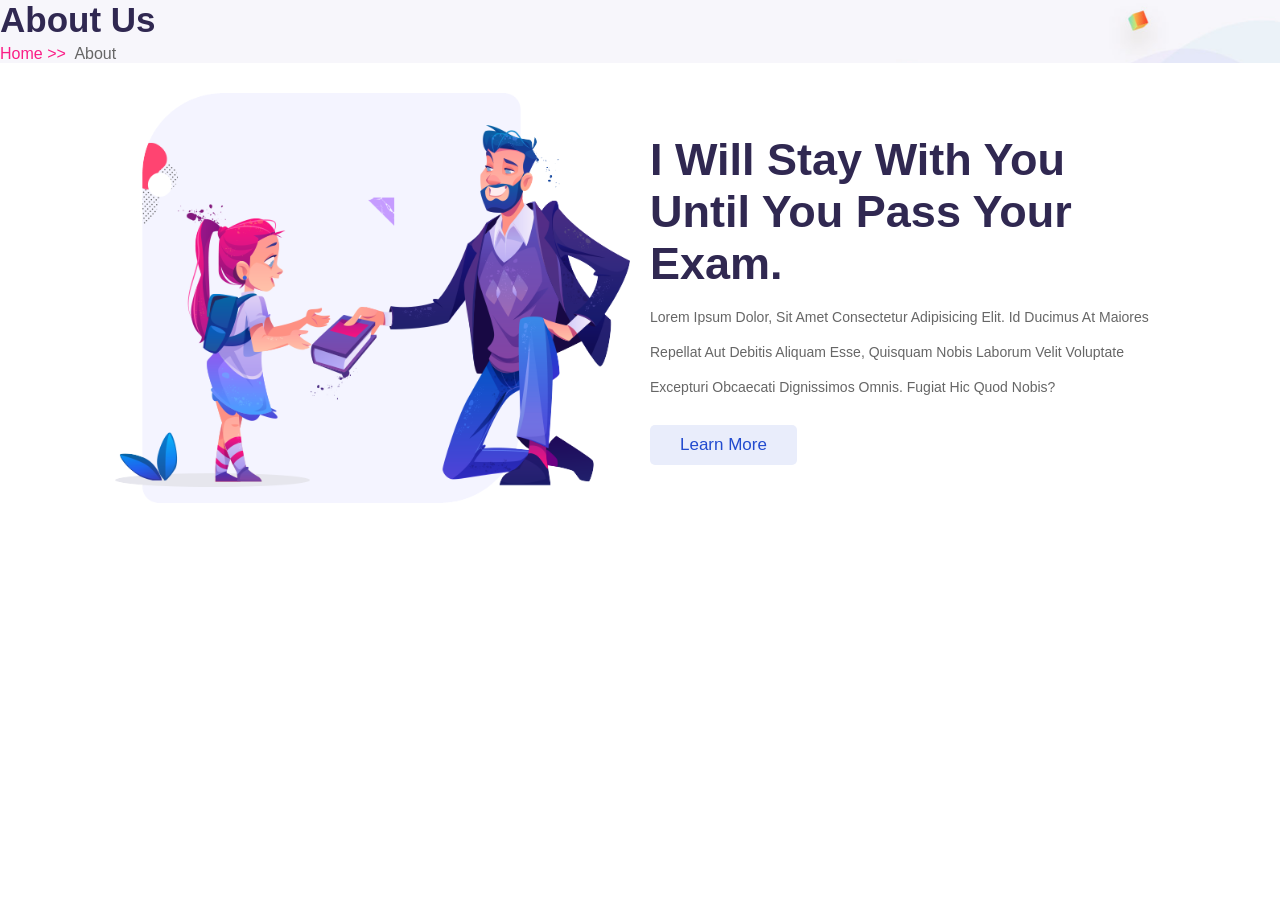
<file: about.html>
<!DOCTYPE html>
<html lang="en">
  <head>
    <meta charset="UTF-8" />
    <meta http-equiv="X-UA-Compatible" content="IE=edge" />
    <meta name="viewport" content="width=device-width, initial-scale=1.0" />
    <!-- font awesome -->
    <link
      rel="stylesheet"
      href="https://cdnjs.cloudflare.com/ajax/libs/font-awesome/5.15.4/css/all.min.css"
      integrity="sha512-1ycn6IcaQQ40/MKBW2W4Rhis/DbILU74C1vSrLJxCq57o941Ym01SwNsOMqvEBFlcgUa6xLiPY/NS5R+E6ztJQ=="
      crossorigin="anonymous"
      referrerpolicy="no-referrer"
    />

    <!-- custom css -->
    <link rel="stylesheet" href="./css/index.css" />
    <title>About | Education</title>
  </head>
  <body>
    <!-- heading -->
    <div class="heading">
      <h3>about us</h3>
      <p><a href="index.html">home >></a> about</p>
    </div>

    <!-- about section starts -->
    <section class="about">
      <div class="image">
        <img src="images/about-img.png" alt="" />
      </div>

      <div class="content">
        <h3>I will stay with you until you pass your exam.</h3>
        <p>
          Lorem ipsum dolor, sit amet consectetur adipisicing elit. Id ducimus
          at maiores repellat aut debitis aliquam esse, quisquam nobis laborum
          velit voluptate excepturi obcaecati dignissimos omnis. Fugiat hic quod
          nobis?
        </p>
        <a href="#" class="btn">learn more</a>
      </div>
    </section>

    <!-- about section ends -->

    <!-- custom javascript -->
    <script src="./js/script.js"></script>
  </body>
</html>
</file>
<file: css/index.css>
@import url("https://fonts.googleapis.com/css2?family=Nunito&display=swap");
* {
  font-family: "Poppins", sans-serif;
  margin: 0;
  padding: 0;
  -webkit-box-sizing: border-box;
          box-sizing: border-box;
  text-transform: capitalize;
  text-decoration: none;
  outline: none;
  border: none;
  -webkit-transition: all 0.3s linear;
  transition: all 0.3s linear; }

html {
  font-size: 62.5%; }

section, .footer .box-container {
  padding: 3rem 9%; }

.btn {
  display: inline-block;
  margin-top: 1rem;
  padding: 1rem 3rem;
  background: #e9edfb;
  color: #224bcf;
  cursor: pointer;
  border-radius: 0.5rem;
  font-size: 1.7rem; }
  .btn:hover {
    color: #fff;
    background: #224bcf; }

@media (max-width: 992px) {
  html {
    font-size: 55%; }
  section, .footer .box-container {
    padding: 3rem 2rem; } }

@media (max-width: 449px) {
  html {
    font-size: 50%; } }

.header {
  position: -webkit-sticky;
  position: sticky;
  top: 0;
  left: 0;
  right: 0;
  z-index: 1000;
  display: -webkit-box;
  display: -ms-flexbox;
  display: flex;
  -webkit-box-align: center;
      -ms-flex-align: center;
          align-items: center;
  -webkit-box-pack: justify;
      -ms-flex-pack: justify;
          justify-content: space-between;
  padding: 0 9%;
  background-color: #224bcf; }
  .header .logo {
    font-size: 2.5rem;
    font-weight: bolder;
    color: #fff; }
    .header .logo i {
      color: #fa1d86; }
  .header ul {
    list-style: none; }
    .header ul li {
      position: relative;
      float: left; }
      .header ul li:hover ul {
        display: block; }
      .header ul li a {
        padding: 2rem;
        display: block;
        font-size: 1.7rem;
        color: #fff; }
        .header ul li a:hover {
          background: #fa1d86; }
        .header ul li a i {
          font-size: 1.4rem; }
      .header ul li ul {
        position: absolute;
        left: 0;
        width: 20rem;
        background-color: #224bcf;
        display: none; }
        .header ul li ul li {
          width: 100%; }

#menu-btn {
  cursor: pointer;
  color: #fff;
  font-size: 2.5rem;
  display: none; }

@media (max-width: 768px) {
  .header {
    padding: 2rem; }
    .header .navbar {
      position: absolute;
      top: 100%;
      left: 0;
      width: 300px;
      background: #224bcf;
      -webkit-clip-path: polygon(0 0, 100% 0, 100% 0, 0 0);
              clip-path: polygon(0 0, 100% 0, 100% 0, 0 0); }
      .header .navbar.active {
        -webkit-clip-path: polygon(0 0, 100% 0, 100% 100%, 0 100%);
                clip-path: polygon(0 0, 100% 0, 100% 100%, 0 100%); }
      .header .navbar ul li {
        width: 100%; }
        .header .navbar ul li ul {
          width: 100%;
          position: relative; }
  #menu-btn {
    display: inline-block; } }

.footer {
  background: #e9edfb; }
  .footer .box-container {
    display: -ms-grid;
    display: grid;
    -ms-grid-columns: (minmax(25rem, 1fr))[auto-fit];
        grid-template-columns: repeat(auto-fit, minmax(25rem, 1fr));
    gap: 1.5rem; }
    .footer .box-container .box h3 {
      font-size: 2.2rem;
      padding: 1rem 0;
      color: #302851; }
    .footer .box-container .box a {
      display: block;
      font-size: 1.4rem;
      padding: 1rem 0;
      color: #666; }
      .footer .box-container .box a:hover {
        color: #fa1d86; }
        .footer .box-container .box a:hover i {
          padding-right: 2rem; }
      .footer .box-container .box a i {
        padding-right: 0.5rem; }
  .footer .credit {
    text-align: center;
    margin-top: 2rem;
    padding: 2.5rem 2rem 2rem;
    font-size: 2rem;
    color: #666;
    border: 0.2rem solid rgba(0, 0, 0, 0.1); }
    .footer .credit span {
      color: #fa1d86; }

.home {
  display: -webkit-box;
  display: -ms-flexbox;
  display: flex;
  -webkit-box-align: center;
      -ms-flex-align: center;
          align-items: center;
  -ms-flex-wrap: wrap;
      flex-wrap: wrap;
  gap: 2rem; }
  .home .image {
    -webkit-box-flex: 1;
        -ms-flex: 1 1 42rem;
            flex: 1 1 42rem; }
    .home .image img {
      width: 100%; }
  .home .content {
    -webkit-box-flex: 1;
        -ms-flex: 1 1 42rem;
            flex: 1 1 42rem; }
    .home .content h3 {
      color: #302851;
      font-size: 5rem; }
    .home .content p {
      font-size: 1.4rem;
      color: #666;
      padding: 1rem 0;
      line-height: 2.5; }

.category {
  display: -ms-grid;
  display: grid;
  -ms-grid-columns: (minmax(16rem, 1fr))[auto-fit];
      grid-template-columns: repeat(auto-fit, minmax(16rem, 1fr));
  gap: 1.5rem; }
  .category .box {
    border-radius: 1rem;
    background: #e9edfb;
    padding: 4rem 3rem;
    text-align: center; }
    .category .box img {
      height: 7rem;
      margin-bottom: 2rem; }
    .category .box h3 {
      font-size: 1.7rem;
      color: #302851; }

.heading {
  background: url(../../images/heading-bg.png) no-repeat;
  background-size: cover;
  background-position: center; }
  .heading h3 {
    font-size: 3.5rem;
    color: #302851; }
  .heading p {
    font-size: 1.6rem;
    color: #666;
    padding-top: 0.5rem; }
    .heading p a {
      padding-right: 0.5rem;
      color: #fa1d86; }
      .heading p a:hover {
        color: #224bcf; }

.about {
  display: -webkit-box;
  display: -ms-flexbox;
  display: flex;
  -webkit-box-align: center;
      -ms-flex-align: center;
          align-items: center;
  -ms-flex-wrap: wrap;
      flex-wrap: wrap;
  gap: 2rem; }
  .about .image {
    -webkit-box-flex: 1;
        -ms-flex: 1 1 42rem;
            flex: 1 1 42rem; }
    .about .image img {
      width: 100%; }
  .about .content {
    -webkit-box-flex: 1;
        -ms-flex: 1 1 42rem;
            flex: 1 1 42rem; }
    .about .content h3 {
      color: #302851;
      font-size: 4.5rem; }
    .about .content p {
      font-size: 1.4rem;
      padding: 1rem 0;
      color: #666;
      line-height: 2.5; }

@media (max-width: 992px) {
  .about .content h3 {
    font-size: 3rem; } }
</file>
